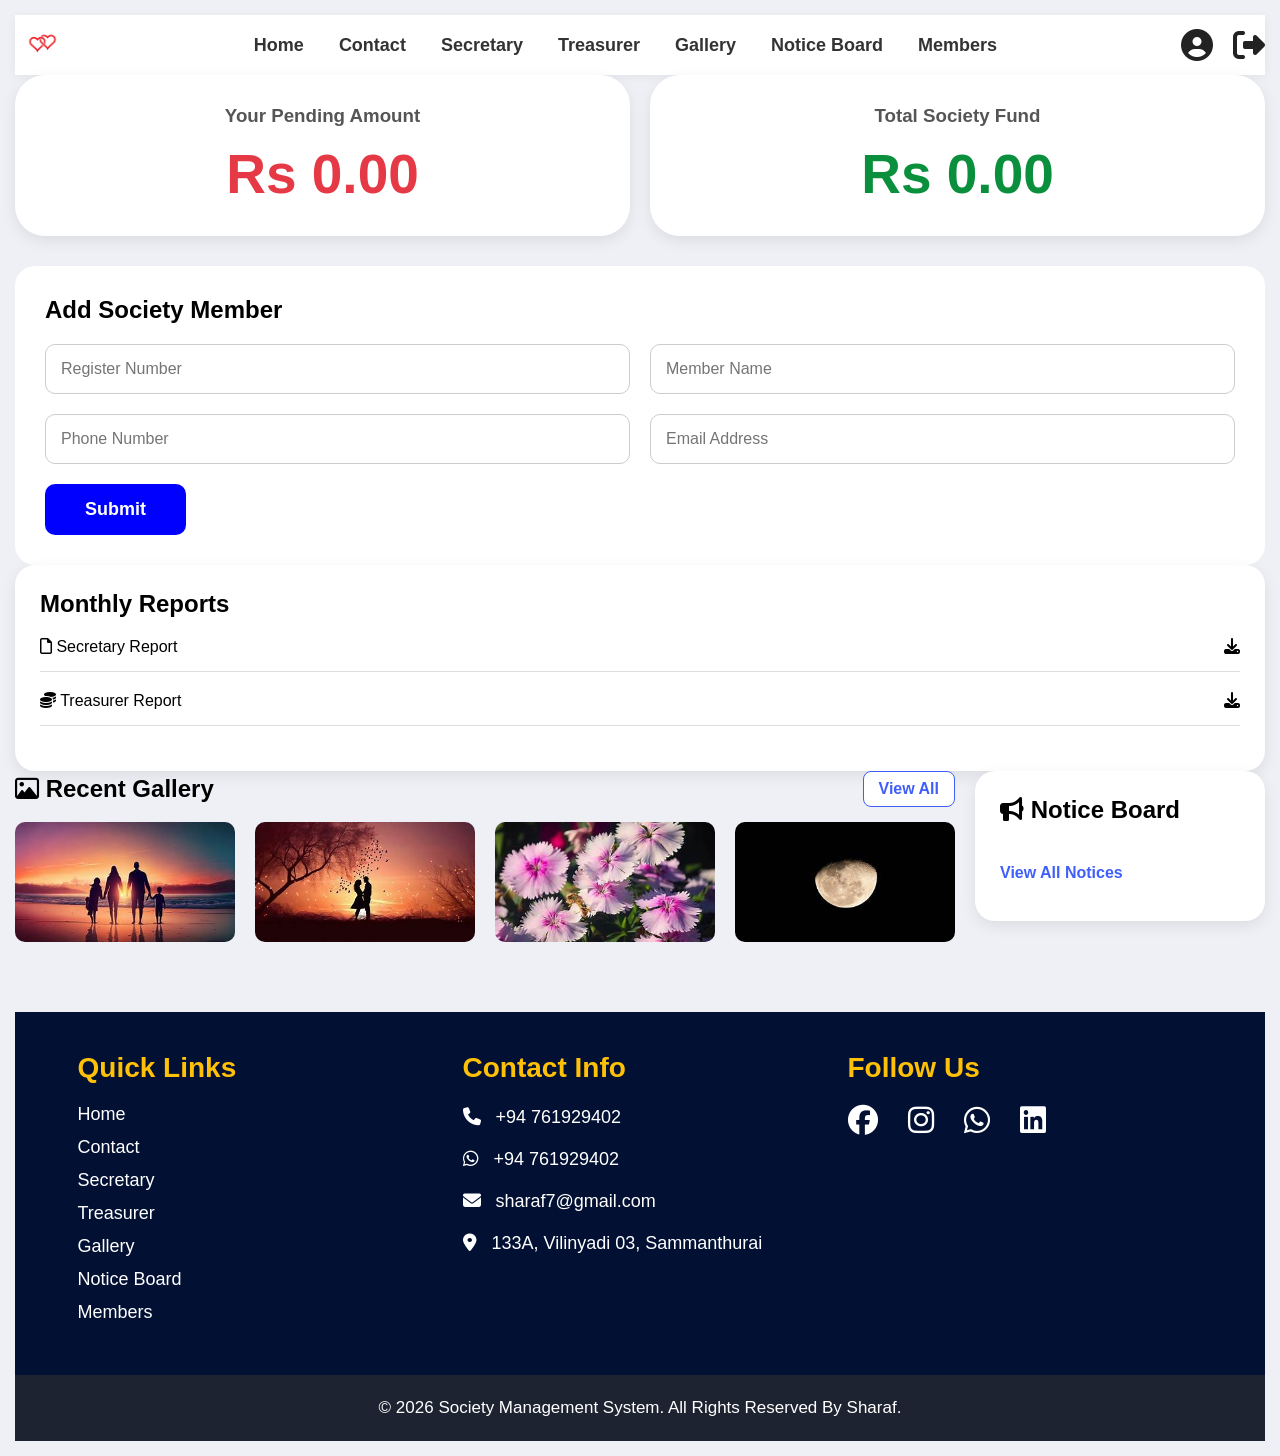
<file: sharaf_22/homepage.html>
<!DOCTYPE html>
<html lang="en">
<head>
 <meta charset="UTF-8" />
    <meta name="viewport" content="width=device-width, initial-scale=1.0" />
 

  <title>Society Management</title>



</head>
<body>
  


 <link rel="stylesheet" href="heder.css">
<header class="header">

    
    <div class="logo">
       <img src="shrf.jpg" alt="">
    </div>

   <nav class="navbar">

    <a href="homepage.html">Home</a>

    <a href="">Contact</a>

    <a href="Secretary.php">Secretary</a>

    <a href="">Treasurer</a>

    <a href="gellery.php">Gallery</a>

    <a href="Notice_Borad.php">Notice Board</a>

    <a href="">Members</a>

</nav>

    
    <div class="header-icons">

        <i class="fa-solid fa-circle-user"></i>

        <button0>
            <i class="fa-solid fa-right-from-bracket"></i>
        </button0>
        <link rel="stylesheet"
  href="https://cdnjs.cloudflare.com/ajax/libs/font-awesome/6.5.1/css/all.min.css"/>

    </div>
    

</header>



</body>
</html>

<!DOCTYPE html>
<html lang="en">
<head>
 
  <title>Society Dashboard</title>

  <link rel="stylesheet" href="home.css">

  
  
</head>
<body>

<div class="container">

  
  <div class="top-cards">

    <div class="card">
      <h3>Your Pending Amount</h3>
      <h1 class="red">Rs 0.00</h1>
    </div>

    <div class="card">
      <h3>Total Society Fund</h3>
      <h1 class="green">Rs 0.00</h1>
    </div>

  </div>



<div class="member-form">

<h2>Add Society Member</h2>

<form action="insert.php" method="POST">

<div class="form-group">

<input type="text" name="regno" placeholder="Register Number" required>

<input type="text" name="name" placeholder="Member Name" required>

</div>

<div class="form-group">

<input type="text" name="phone" placeholder="Phone Number" required>

<input type="email" name="email" placeholder="Email Address" required>

</div>

<button type="submit">Submit</button>

</form>



</div>
    
    <div class="reports-box">

      <h2>Monthly Reports</h2>

      <div class="report-item">
        <span><i class="fa-regular fa-file"></i> Secretary Report</span>
        <button1><i class="fa-solid fa-download"></i></button1>
      </div>

      <div class="report-item">
        <span><i class="fa-solid fa-coins"></i> Treasurer Report</span>
        <button2><i class="fa-solid fa-download"></i></button2>
      </div>

    </div>

  </div>

  
  <div class="bottom-section">

    
    <div class="gallery-box">

      <div class="gallery-header">
        
        <h2><i class="fa-regular fa-image"></i> Recent Gallery</h2>
        <a href="gellery.php"><button>View All</button></a>
      </div>

      <div class="gallery">

       
        <img src="OIP.jpeg" alt="">

        
        <img src="OIP (1).jpeg" alt="">

        
        <img src="OIP (2).jpeg" alt="">

       
        <img src="OIP (3).jpeg" alt="">

      </div>

    </div>

   
    <div class="notice-box">

      <h2><i class="fa-solid fa-bullhorn"></i> Notice Board</h2>

      <a href="Notice_Borad.php">View All Notices </a>

    </div>

  </div>

</div>
   
</body>
</html>



<link rel="stylesheet" href="fooder.css"/>

<footer class="footer">

    <div class="footer-container">

        
        <div class="footer-box">

            <h2>Quick Links</h2>

            <ul>
                <li><a href="#">Home</a></li>
                <li><a href="#">Contact</a></li>
                <li><a href="Secretary.php">Secretary</a></li>
                <li><a href="#">Treasurer</a></li>
                <li><a href="gellery.php">Gallery</a></li>
                 <li><a href="Notice_Borad.php">Notice Board</a></li>
                 <li><a href="">Members</a></li>
            </ul>

        </div>

        
        <div class="footer-box">

            <h2>Contact Info</h2>

            <p><i class="fa-solid fa-phone"></i> +94 761929402</p>

            <p><i class="fa-brands fa-whatsapp"></i> +94 761929402</p>

            <p><i class="fa-solid fa-envelope"></i> sharaf7@gmail.com</p>

            <p><i class="fa-solid fa-location-dot"></i> 133A, Vilinyadi 03, Sammanthurai</p>

        </div>

        
        <div class="footer-box">

            <h2>Follow Us</h2>

            <div class="social-icons">

                <a href="#"><i class="fa-brands fa-facebook"></i></a>

                <a href="#"><i class="fa-brands fa-instagram"></i></a>

                <a href="#"><i class="fa-brands fa-whatsapp"></i></a>

                <a href="#"><i class="fa-brands fa-linkedin"></i></a>

            </div>

        </div>

    </div>

    
    <div class="footer-bottom">

        <p>© 2026 Society Management System. All Rights Reserved By Sharaf.</p>

    </div>

</footer>
</file>
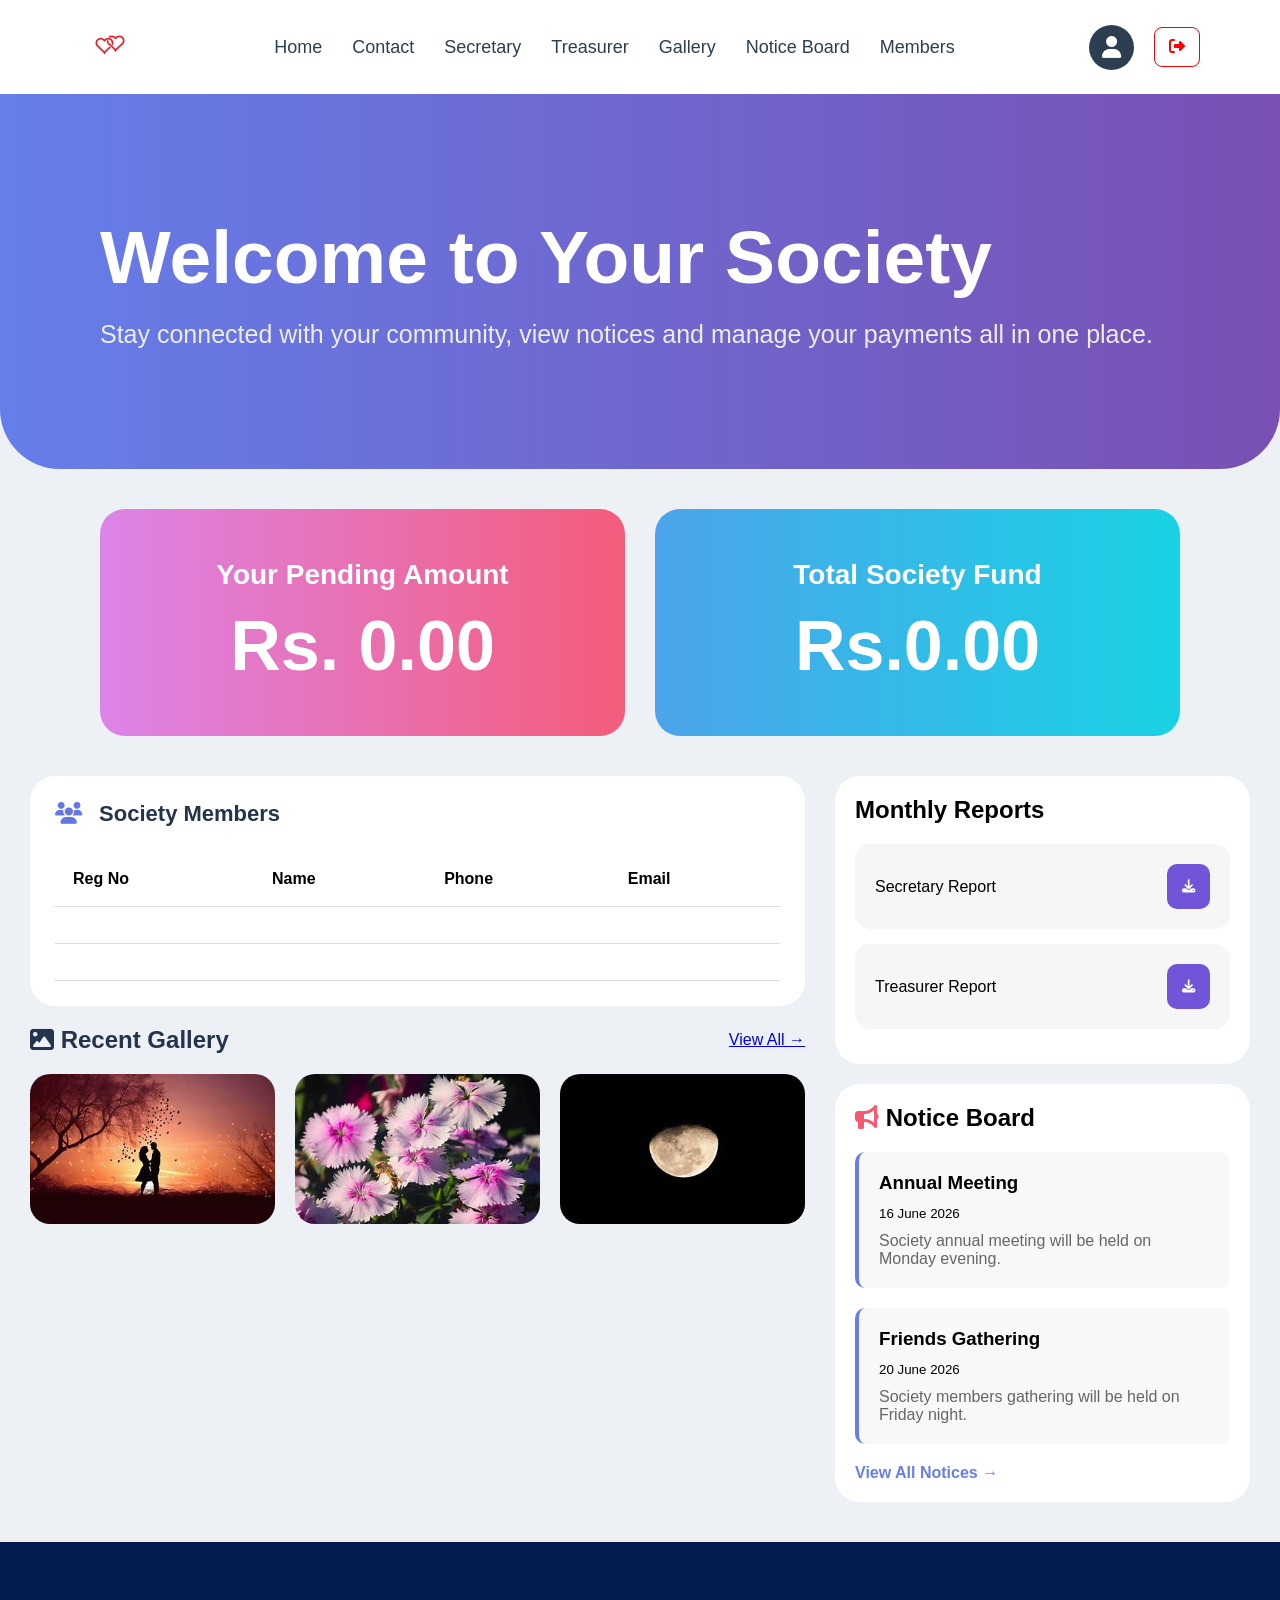
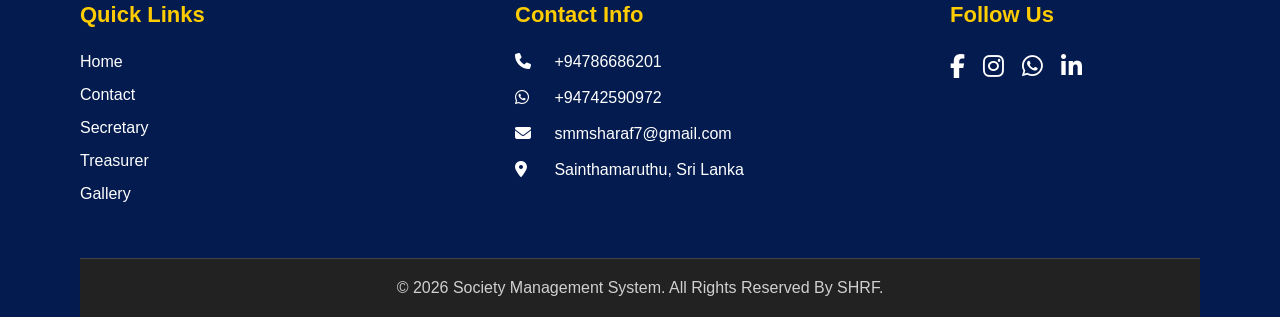
<file: sharaf_22/sharaf new/homepage.html>
<!DOCTYPE html>
<html lang="en">
<head>
<meta charset="UTF-8">
<meta name="viewport" content="width=device-width, initial-scale=1.0">
<title>Society Management System</title>

<link rel="stylesheet" href="heder.css">
<link rel="stylesheet" href="home.css">
<link rel="stylesheet" href="fooder.css">

<link rel="stylesheet"
href="https://cdnjs.cloudflare.com/ajax/libs/font-awesome/6.5.1/css/all.min.css">
<link rel="stylesheet" href="https://cdnjs.cloudflare.com/ajax/libs/font-awesome/6.5.1/css/all.min.css">
</head>
<body>


<header>

    <div class="logo">
        <img src="shrf.jpg" alt="Logo">
    </div>

    <nav>
        <ul>
            <li><a href="homepage.html">Home</a></li>
            <li><a href="#">Contact</a></li>
            <li><a href="Secretary.php">Secretary</a></li>
            <li><a href="#">Treasurer</a></li>
            <li><a href="gellery.php">Gallery</a></li>
            <li><a href="Notice_Borad.php">Notice Board</a></li>
            <li><a href="#">Members</a></li>
        </ul>
    </nav>

    <div class="header-icons">
        <div class="profile-icon">
            <i class="fas fa-user"></i>
        </div>

        <button class="logout-btn">
            <i class="fas fa-sign-out-alt"></i>
        </button>
    </div>

</header>

<!-- HERO SECTION -->

<section class="hero">

    <h1>Welcome to Your Society</h1>

    <p>
        Stay connected with your community,
        view notices and manage your payments all in one place.
    </p>

</section>

<!-- CARDS -->

<section class="amount-cards">

    <div class="card pending-card">
        <h3>Your Pending Amount</h3>
        <h1>Rs. 0.00</h1>
    </div>

    <div class="card fund-card">
        <h3>Total Society Fund</h3>
        <h1>Rs.0.00</h1>
    </div>

</section>

<!-- MAIN CONTENT -->

<section class="content">

    <!-- LEFT SIDE -->

    <div class="left-content">

        <div class="members-box">

            <h2>
                <i class="fas fa-users"></i>
                Society Members
            </h2>

            <table>

                <tr>
                    <th>Reg No</th>
                    <th>Name</th>
                    <th>Phone</th>
                    <th>Email</th>
                </tr>

                <tr>
                    <td></td>
                    <td></td>
                    <td></td>
                    <td></td>
                </tr>

                <tr>
                    <td></td>
                    <td></td>
                    <td></td>
                    <td></td>
                </tr>

            </table>

        </div>

        <div class="gallery-box">

            <div class="gallery-title">

                <h2>
                    <i class="fas fa-image"></i>
                    Recent Gallery
                </h2>

                <a href="gellery.php">View All →</a>

            </div>

            <div class="gallery-images">

                <img src="OIP (1).jpeg" alt="">
                <img src="OIP (2).jpeg" alt="">
                <img src="OIP (3).jpeg" alt="">
                

            </div>

        </div>

    </div>

    <!-- RIGHT SIDE -->

    <div class="right-content">

        <div class="report-box">

            <h2>Monthly Reports</h2>

            <div class="report-item">
                <span>Secretary Report</span>
                <button>
                    <i class="fas fa-download"></i>
                </button>
            </div>

            <div class="report-item">
                <span>Treasurer Report</span>
                <button>
                    <i class="fas fa-download"></i>
                </button>
            </div>

        </div>

        <div class="notice-box">

            <h2>
                <i class="fas fa-bullhorn"></i>
                Notice Board
            </h2>

            <div class="notice">

                <h3>Annual Meeting</h3>

                <small>16 June 2026</small>

                <p>
                    Society annual meeting will be held on Monday evening.
                </p>

            </div>

            <div class="notice">

                <h3>Friends Gathering</h3>

                <small>20 June 2026</small>

                <p>
                    Society members gathering will be held on Friday night.
                </p>

            </div>

            <a href="Notice_Borad.php">View All Notices →</a>

        </div>

    </div>

</section>



<footer>

    <div class="footer-content">

        <!-- Quick Links -->
        <div class="footer-section">

            <h3>Quick Links</h3>

            <ul>
                <li><a href="homepage.html">Home</a></li>
                <li><a href="#">Contact</a></li>
                <li><a href="Secretary.php">Secretary</a></li>
                <li><a href="#">Treasurer</a></li>
                <li><a href="gellery.php">Gallery</a></li>
            </ul>

        </div>

        <!-- Contact Info -->
        <div class="footer-section contact-info">

            <h3>Contact Info</h3>

            <p><i class="fas fa-phone"></i> +94786686201</p>
            <p><i class="fab fa-whatsapp"></i> +94742590972</p>
            <p><i class="fas fa-envelope"></i> smmsharaf7@gmail.com</p>
            <p><i class="fas fa-map-marker-alt"></i> Sainthamaruthu, Sri Lanka</p>

        </div>

        <!-- Follow Us -->
        <div class="footer-section">

            <h3>Follow Us</h3>

            <div class="social-icons">

                <a href="#"><i class="fab fa-facebook-f"></i></a>
                <a href="#"><i class="fab fa-instagram"></i></a>
                <a href="#"><i class="fab fa-whatsapp"></i></a>
                <a href="#"><i class="fab fa-linkedin-in"></i></a>

            </div>

        </div>

    </div>

    <div class="footer-bottom">
        © 2026 Society Management System. All Rights Reserved By SHRF.
    </div>

</footer>


</body>
</html>
</file>
<file: sharaf_22/heder.css>
*{
    margin:0;
    padding:0;
    box-sizing:border-box;
    font-family: Arial, sans-serif;
}

body{
    background:#eef0f5;
}



.header{
    width:100%;
    height:60px;
    background:white;

    display:flex;
    justify-content:space-between;
    align-items:center;

    padding:0 0px;

    box-shadow:0 2px 10px rgba(0,0,0,0.05);
}



.logo img{
    width:55px;
    height:55px;
    border-radius:50%;
    object-fit:cover;
}



.navbar{
    display:flex;
    gap:35px;
}

.navbar a{
    text-decoration:none;
    color:#333;
    font-size:18px;
    font-weight:600;
    transition:0.3s;
}

.navbar a:hover{
    color:#2563eb;
}



.header-icons{
    display:flex;
    align-items:center;
    gap:20px;
}

.header-icons i{
    font-size:32px;
    color:#222;
}

.header-icons button{
    width:45px;
    height:45px;

    border:2px solid #d14b5a;
    background:white;

    border-radius:8px;
    cursor:pointer;

    transition:0.3s;
}

.header-icons button i{
    font-size:20px;
    color:#d14b5a;
}

.header-icons button:hover{
    background:#d14b5a;
}

.header-icons button:hover i{
    color:white;
}
</file>
<file: sharaf_22/home.css>
*{
    margin:0;
    padding:0;
    box-sizing:border-box;
    font-family: Arial, sans-serif;
}
 

body{
    background:#eef0f5;
    padding:15px;
}
.form-box{
      background:#fff;
      padding:30px;
      border-radius:25px;
      margin-bottom:30px;
      box-shadow:0 5px 15px rgba(0,0,0,0.08);
    }

    .form-grid{
      display:grid;
      grid-template-columns:repeat(2,1fr);
      gap:20px;
    }

    .input-box{
      display:flex;
      flex-direction:column;
    }

    .input-box label{
      margin-bottom:8px;
      font-weight:600;
      color:#1c2f67;
    }

    .input-box input{
      padding:14px;
      border:1px solid #ccc;
      border-radius:10px;
      font-size:15px;
      outline:none;
    }

    .input-box input:focus{
      border-color:#5b2b90;
    }

    .btn-box{
      margin-top:25px;
      text-align:center;
    }

    button{
      background:#5b2b90;
      color:white;
      border:none;
      padding:14px 40px;
      border-radius:10px;
      font-size:16px;
      cursor:pointer;
      font-weight:600;
    }

    button:hover{
      background:#421d69;
    }

    .table-box{
      background:#fff;
      padding:25px;
      border-radius:25px;
      box-shadow:0 5px 15px rgba(0,0,0,0.08);
    }

    table{
      width:100%;
      border-collapse:collapse;
    }

    thead{
      background:#dce7f7;
    }

    thead th{
      padding:20px;
      text-align:left;
      color:#17357d;
      font-size:18px;
    }

    tbody td{
      padding:22px 20px;
      border-bottom:1px solid #ddd;
      font-size:17px;
    }

    tbody td:first-child{
      font-weight:700;
    }

    @media(max-width:768px)
    {}

      .form-grid{
        grid-template-columns:1fr;
      }
.container{
    width:100%;
    margin:auto;
}

/* Top Cards */

.top-cards{
    display:flex;
    gap:20px;
    margin-bottom:30px;
}

.card{
    flex:1;
    background:white;
    padding:30px;
    border-radius:30px;
    text-align:center;
    box-shadow:0 5px 15px rgba(0,0,0,0.08);
}

.card h3{
    color:#555;
    margin-bottom:15px;
}

.card h1{
    font-size:55px;
}

.red{
    color:#e63946;
}

.green{
    color:#0a8f3c;
}

/* Middle Section */

.middle-section{
    display:flex;
    gap:20px;
    margin-bottom:30px;
}

 /* MEMBER FORM */

    .member-form{
      width:100%;
      background:white;
      margin-top:30px;
      padding:30px;
      border-radius:20px;
    }

    .member-form h2{
      margin-bottom:20px;
    }

    .form-group{
      display:flex;
      gap:20px;
      margin-bottom:20px;
    }

    .member-form input{
      width:100%;
      padding:15px;
      border:1px solid #ccc;
      border-radius:10px;
      font-size:16px;
    }

    .member-form button{
      padding:15px 40px;
      background:blue;
      color:white;
      border:none;
      border-radius:10px;
      font-size:18px;
      cursor:pointer;
    }

    .member-form button:hover{
      background:darkblue;
    }

    /* TABLE */

    .table-section{
      width:100%;
      background:white;
      margin-top:30px;
      padding:30px;
      border-radius:20px;
    }

    table{
      width:100%;
      border-collapse:collapse;
      margin-top:20px;
    }

    table th{
      background:#4255ff;
      color:white;
      padding:15px;
    }

    table td{
      padding:15px;
      border-bottom:1px solid #ccc;
      text-align:center;
    }


/* Reports */

.reports-box{
    flex:1;
    background:white;
    padding:25px;
    border-radius:20px;
    box-shadow:0 5px 15px rgba(0,0,0,0.08);
}

.reports-box h2{
    margin-bottom:20px;
}

.report-item{
    display:flex;
    justify-content:space-between;
    align-items:center;
    margin-bottom:20px;
    padding-bottom:15px;
    border-bottom:1px solid #ddd;
}

.report-item button{
    background:#3f5efb;
    color:white;
    border:none;
    padding:12px 15px;
    border-radius:10px;
    cursor:pointer;
}

/* Bottom Section */

.bottom-section{
    display:flex;
    gap:20px;
}

.gallery-box{
    flex:2;
}

.gallery-header{
    display:flex;
    justify-content:space-between;
    align-items:center;
    margin-bottom:15px;
}

.gallery-header button{
    padding:8px 15px;
    border:1px solid #3f5efb;
    background:white;
    color:#3f5efb;
    border-radius:8px;
    cursor:pointer;
}

.gallery{
    display:flex;
    gap:20px;
}

.gallery img{
    width:220px;
    height:120px;
    object-fit:cover;
    border-radius:10px;
}

/* Notice */

.notice-box{
    flex:1;
    background:white;
    padding:25px;
    border-radius:20px;
    height:150px;
    box-shadow:0 5px 15px rgba(0,0,0,0.08);
}

.notice-box h2{
    margin-bottom:40px;
}

.notice-box a{
    text-decoration:none;
    color:#3f5efb;
    font-weight:bold;
}
</file>
<file: sharaf_22/fooder.css>
/* Footer */

.footer{
    background:#021133;
    color:white;
    width:100%;
    margin-top:70px;
}

.footer-container{
    width:90%;
    margin:auto;
    display:flex;
    justify-content:space-between;
    align-items:flex-start;
    flex-wrap:wrap;
    padding:40px 0;
    gap:30px;
}

.footer-box{
    flex:1;
    min-width:220px;
}

.footer-box h2{
    color:#ffc107;
    margin-bottom:20px;
    font-size:28px;
}

.footer-box ul{
    list-style:none;
    padding:0;
    margin:0;
}

.footer-box ul li{
    margin-bottom:12px;
}

.footer-box ul li a{
    text-decoration:none;
    color:white;
    font-size:18px;
    transition:0.3s;
}

.footer-box ul li a:hover{
    color:#ffc107;
}

.footer-box p{
    margin-bottom:15px;
    font-size:18px;
    line-height:1.5;
}

.footer-box i{
    margin-right:10px;
}

.social-icons{
    display:flex;
    gap:20px;
    margin-top:20px;
}

.social-icons a{
    color:white;
    font-size:30px;
    transition:0.3s;
}

.social-icons a:hover{
    color:#ffc107;
}

.footer-bottom{
    background:#1d2330;
    text-align:center;
    padding:20px;
    font-size:17px;
    line-height:1.5;
}

/* Responsive */

@media(max-width:768px){

    .footer-container{
        flex-direction:column;
        text-align:center;
    }

    .social-icons{
        justify-content:center;
    }

    .footer-box{
        width:100%;
    }
}
</file>
<file: sharaf_22/sharaf new/heder.css>
*{
    margin:0;
    padding:0;
    box-sizing:border-box;
    font-family:'Poppins',sans-serif;
}

header{
    background:#ffffff;
    display:flex;
    justify-content:space-between;
    align-items:center;
    padding:15px 80px;
    box-shadow:0 2px 10px rgba(0,0,0,0.05);
}

.logo img{
    width:60px;
}

nav ul{
    display:flex;
    list-style:none;
    gap:30px;
}

nav ul li a{
    text-decoration:none;
    color:#2c3e50;
    font-size:18px;
    font-weight:500;
    transition:0.3s;
}

nav ul li a:hover{
    color:#6c63ff;
}

.header-icons{
    display:flex;
    align-items:center;
    gap:20px;
}

.profile-icon{
    width:45px;
    height:45px;
    border-radius:50%;
    background:#2c3e50;
    color:white;
    display:flex;
    justify-content:center;
    align-items:center;
    font-size:22px;
}

.logout-btn{
    border:1px solid red;
    color:red;
    background:white;
    padding:10px 14px;
    border-radius:8px;
    cursor:pointer;
    font-size:16px;
}

.logout-btn:hover{
    background:red;
    color:white;
}
</file>
<file: sharaf_22/sharaf new/home.css>
*{
margin:0;
padding:0;
box-sizing:border-box;
font-family:Poppins,sans-serif;
}

body{
background:#edf0f4;
}

/* HERO */

.hero{
background:linear-gradient(90deg,#657eea,#7950b3);
padding:120px 100px;
color:white;
border-bottom-left-radius:60px;
border-bottom-right-radius:60px;
}

.hero h1{
font-size:75px;
font-weight:700;
margin-bottom:20px;
}

.hero p{
font-size:25px;
color:#ececec;
}

/* CARDS */

.amount-cards{
display:flex;
gap:30px;
padding:40px 100px;
}

.card{
flex:1;
padding:50px;
border-radius:25px;
text-align:center;
color:white;
}

.pending-card{
background:linear-gradient(90deg,#dc84e8,#f45c7a);
}

.fund-card{
background:linear-gradient(90deg,#4ca4ea,#19d2e4);
}

.card h3{
font-size:28px;
margin-bottom:15px;
}

.card h1{
font-size:70px;
}

/* CONTENT */

.content{
display:flex;
gap:30px;
padding:0 30px 40px;
}

.left-content{
width:65%;
}

.right-content{
width:35%;
}

/* MEMBERS */

.members-box{
background:white;
padding:25px;
border-radius:25px;
margin-bottom:20px;
}

.members-box h2{
font-size:22px;
margin-bottom:25px;
color:#24344d;
}

.members-box i{
color:#6477e5;
margin-right:10px;
}

table{
width:100%;
border-collapse:collapse;
}

th,td{
padding:18px;
text-align:left;
border-bottom:1px solid #ddd;
}

/* REPORT */

.report-box{
background:white;
padding:20px;
border-radius:25px;
margin-bottom:20px;
}

.report-box h2{
margin-bottom:20px;
}

.report-item{
background:#f6f6f6;
padding:20px;
border-radius:15px;
margin-bottom:15px;
display:flex;
justify-content:space-between;
align-items:center;
}

.report-item button{
background:#7154d7;
border:none;
color:white;
padding:15px;
border-radius:10px;
cursor:pointer;
}

/* GALLERY */

.gallery-box{
background:transparent;
}

.gallery-title{
display:flex;
justify-content:space-between;
align-items:center;
margin-bottom:20px;
}

.gallery-title h2{
color:#24344d;
}

.gallery-title button{
background:#7154d7;
color:white;
border:none;
padding:10px 25px;
border-radius:30px;
cursor:pointer;
}

.gallery-images{
display:flex;
gap:20px;
}

.gallery-images img{
width:245px;
height:150px;
border-radius:20px;
object-fit:cover;
}

/* NOTICE */

.notice-box{
background:white;
padding:20px;
border-radius:25px;
}

.notice-box h2{
margin-bottom:20px;
}

.notice-box i{
color:#f85770;
}

.notice{
background:#f8f8f8;
padding:20px;
border-left:4px solid #657eea;
margin-bottom:20px;
border-radius:10px;
}

.notice h3{
margin-bottom:10px;
}

.notice p{
margin-top:10px;
color:#666;
}

.notice-box a{
text-decoration:none;
color:#657eea;
font-weight:600;
}
</file>
<file: sharaf_22/sharaf new/fooder.css>
/* FOOTER */

footer {
    background: #031b4e;
    color: #fff;
    width: 100%;
    margin: 0;
    padding: 60px 80px 0;
    box-sizing: border-box;
}

.footer-content {
    display: flex;
    justify-content: space-between;
    align-items: flex-start;
    flex-wrap: wrap;
}

.footer-section {
    min-width: 250px;
}

.footer-section h3 {
    color: #ffcc00;
    font-size: 22px;
    margin-bottom: 25px;
    font-weight: bold;
}

.footer-section ul {
    list-style: none;
    padding: 0;
    margin: 0;
}

.footer-section ul li {
    margin-bottom: 15px;
}

.footer-section ul li a {
    color: #ffffff;
    text-decoration: none;
    font-size: 16px;
}

.footer-section ul li a:hover {
    color: #ffcc00;
}

.contact-info p {
    margin-bottom: 18px;
    font-size: 16px;
}

.contact-info i {
    width: 25px;
    margin-right: 10px;
}

.social-icons {
    display: flex;
    gap: 18px;
    margin-top: 10px;
}

.social-icons a {
    color: #ffffff;
    font-size: 24px;
    text-decoration: none;
}

.social-icons a:hover {
    color: #ffcc00;
}

.footer-bottom {
    background: #222;
    color: #d0d0d0;
    text-align: center;
    padding: 20px;
    margin-top: 40px;
    width: 100%;
    box-sizing: border-box;
    border-top: 1px solid #444;
}

/* Mobile */

@media (max-width: 768px) {

    footer {
        padding: 40px 25px 0;
    }

    .footer-content {
        flex-direction: column;
        gap: 30px;
    }

    .social-icons {
        justify-content: flex-start;
    }

}
</file>
